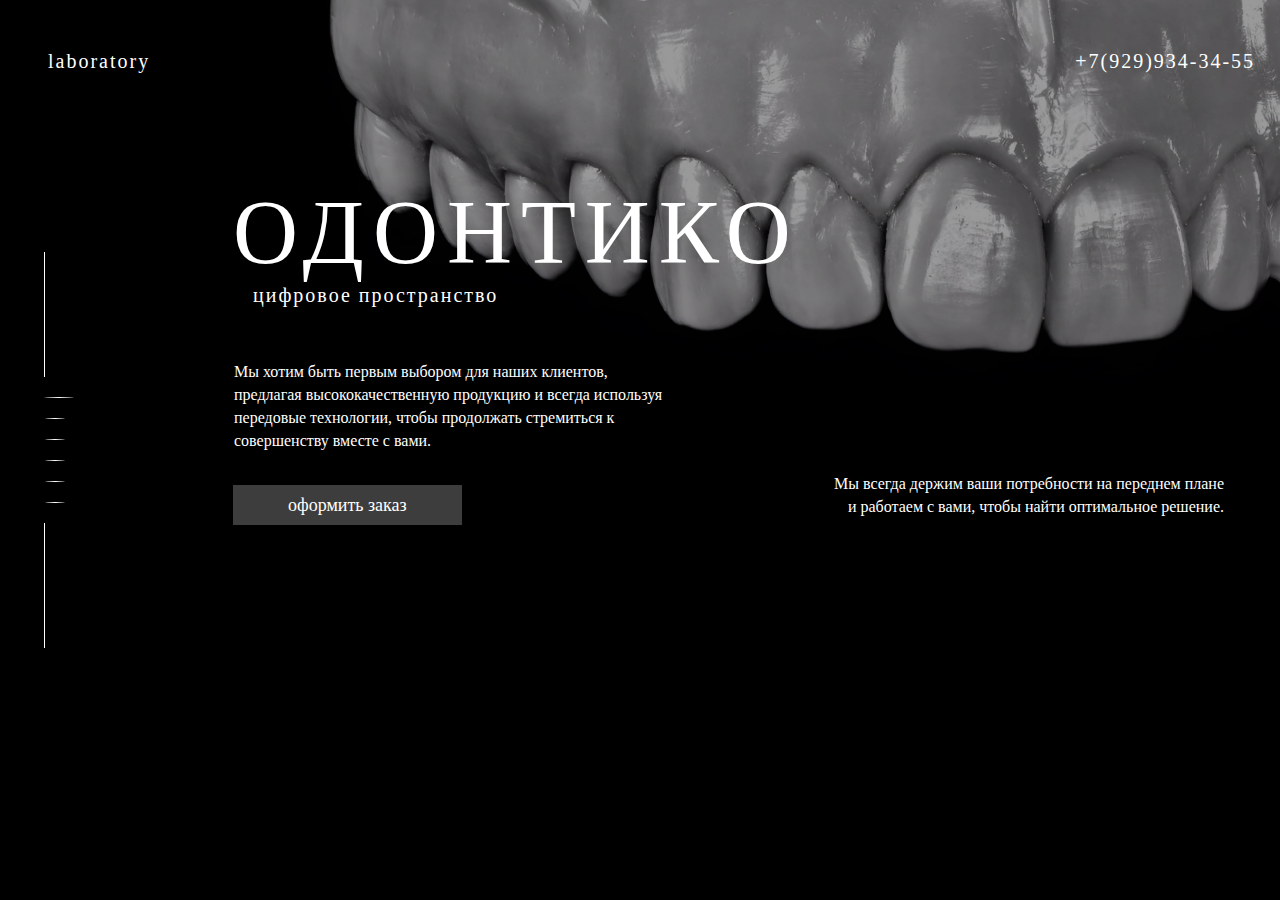
<file: index.html>
<!DOCTYPE html>
<html lang="en">

<head>
  <meta charset="UTF-8">
  <meta name="viewport" content="width=device-width, initial-scale=1.0">
  <title>одонтико</title>
  <link rel="stylesheet" href="style.css">
</head>

<body>
  <div class="wrapper">
    <div class="prev-btn"><span class="fa fa-angle-up"></span></div>
    <div class="next-btn"><span class="fa fa-angle-down"></span></div>
    <div class="nav-dots">
      <div class="nav-dot" data-slide="1">
      </div>
      <div class="nav-dot" data-slide="2">
      </div>
      <div class="nav-dot" data-slide="3">
      </div>
      <div class="nav-dot" data-slide="4">
      </div>
      <div class="nav-dot" data-slide="5">
      </div>
      <div class="nav-dot" data-slide="6">
      </div>
    </div>
    <!-- слайд 1 -->
    <div class="panel" data-slide="1">
      <div class="scrollDown" id="layer-1"></div>
      <div class="scrollDown" id="layer-1"></div>
      <div class="scrollDown" id="layer-1"></div>
      <div class="scrollDown" id="layer-1"></div>
      <div class="scrollDown" id="layer-1"></div>
      <section class="section" id="section-1">
        <div class="section-content">
          <div class="image-backround">
            <img src="src/img/image-one.png" alt="">
          </div>
          <div class="content-text-panel">
            <span>ОДОНТИКО</span>
            <span>цифровое пространство</span>
          </div>
          <div class="two-content-text-panel">
            <span>Мы хотим быть первым выбором для наших клиентов, предлагая высококачественную продукцию и всегда
              используя передовые технологии, чтобы продолжать стремиться к совершенству вместе с вами. </span>
            <span>Мы всегда держим ваши потребности на переднем плане и работаем с вами, чтобы найти оптимальное
              решение.
            </span>
          </div>
          <div class="button">
            <span>оформить заказ</span>
          </div>
        </div>
      </section>
    </div>
    <div class="panel" data-slide="2">
      <div class="scrollDown" id="layer-2"></div>
      <div class="scrollDown" id="layer-2"></div>
      <div class="scrollDown" id="layer-2"></div>
      <div class="scrollDown" id="layer-2"></div>
      <div class="scrollDown" id="layer-2"></div>
      <section class="section" id="section-2">
        <div class="section-content">
          <div class="image-backround-ob">
            <div class="ibo">
            <img src="src/img/image-two.png" alt="">
            </div>
          </div>
          <div class="content-text-panel-two">
            <span>УСЛУГИ И ЦЕНЫ</span>
            <span>для стоматологов</span>
          </div>
          <div class="prise-list-box-two">
            <a>
              <span class="one">металлокерамика</span>
              <span class="two">кутьевая вкладка из кхс Металлокерамическая коронка на культе Металлокерамическая коронка на имплантате Изготовление индивидуального абатмента</span>
            </a>
          </div>
          <div class="prise-list-box-three">
            <a>
              <span class="one"><r>-----------</r>ZrO2</span>
              <span class="two">кутьевая вкладка из кхс Металлокерамическая коронка на культе Металлокерамическая коронка на имплантате Изготовление индивидуального абатмента</span>
            </a>
          </div>
          <div class="prise-list-box-four">
            <a>
              <span class="one"><r>-..</r>пресс керамика</span>
              <span class="two">кутьевая вкладка из кхс Металлокерамическая коронка на культе Металлокерамическая коронка на имплантате Изготовление индивидуального абатмента</span>
            </a>
          </div>
        </div>
      </section>
    </div>
    <div class="panel" data-slide="3">
      <div class="scrollDown" id="layer-3"></div>
      <div class="scrollDown" id="layer-3"></div>
      <div class="scrollDown" id="layer-3"></div>
      <div class="scrollDown" id="layer-3"></div>
      <div class="scrollDown" id="layer-3"></div>
      <section class="section" id="section-3">
        <div class="section-content">
          <div class="image-backround-ob">
            <div class="ibo">
            <img src="src/img/image-three.png" alt="">
            </div>
          </div>
          <div class="content-text-panel-two">
            <span>УСЛУГИ И ЦЕНЫ</span>
            <span>для техников</span>
          </div>
          <div class="prise-list-box-two">
            <a>
              <span class="one">STL/Окрашивание</span>
              <span class="two">кутьевая вкладка из кхс Металлокерамическая коронка на культе Металлокерамическая коронка на имплантате Изготовление индивидуального абатмента</span>
            </a>
          </div>
          <div class="prise-list-box-three">
            <a>
              <span class="one"><r>-----------</r>ZrO2</span>
              <span class="two">кутьевая вкладка из кхс Металлокерамическая коронка на культе Металлокерамическая коронка на имплантате Изготовление индивидуального абатмента</span>
            </a>
          </div>
          <div class="prise-list-box-four">
            <a>
              <span class="one"><r>-..</r>пресс керамика</span>
              <span class="two">кутьевая вкладка из кхс Металлокерамическая коронка на культе Металлокерамическая коронка на имплантате Изготовление индивидуального абатмента</span>
            </a>
          </div>
        </div>
      </section>
    </div>
    <div class="panel" data-slide="4">
      <div class="scrollDown" id="layer-4"></div>
      <div class="scrollDown" id="layer-4"></div>
      <div class="scrollDown" id="layer-4"></div>
      <div class="scrollDown" id="layer-4"></div>
      <div class="scrollDown" id="layer-4"></div>
      <section class="section" id="section-4">
        <div class="section-content">
          <div class="image-backround-ob">
            <div class="ibo">
            <img src="src/img/image-four.png" alt="">
            </div>
          </div>
          <div class="content-text-panel-two">
            <span>PRIME ZrO2</span>
          </div>
          <div class="prise-list-box-two-prime">
            <a>
              <span class="one">e.max ZirCAD - для врачей</span>
              <span class="two">кутьевая вкладка из кхс Металлокерамическая коронка на культе Металлокерамическая коронка на имплантате Изготовление индивидуального абатмента</span>
            </a>
          </div>
          <div class="prise-list-box-three-prime">
            <a>
              <span class="one">e.max ZirCAD - для техников</span>
              <span class="two">кутьевая вкладка из кхс Металлокерамическая коронка на культе Металлокерамическая коронка на имплантате Изготовление индивидуального абатмента</span>
            </a>
          </div>
        </div>
      </section>
    </div>
    <div class="panel" data-slide="5">
      <div class="scrollDown" id="layer-5"></div>
      <div class="scrollDown" id="layer-5"></div>
      <div class="scrollDown" id="layer-5"></div>
      <div class="scrollDown" id="layer-5"></div>
      <div class="scrollDown" id="layer-5"></div>
      <section class="section" id="section-5">
        <div class="section-content">
        
          <div class="content-text-panel-two">
            <span>PRIME ZrO2</span>
          </div>
          <div class="slider">
            <div class="slide-1 active">
                <div class="slide-image">
                    <div class="slide-img">
                        <img src="src/img/image-six.svg">
                    </div>
                </div>
                <div class="text-selectr-slide-one">
                    <span class="text-slide-one">отправка гипсовых моделей</span>
                </div>
                <div class="text-selectr-slide-two">
                    <span class="text-slide-two">отправка оттисков</span>
                </div>
            </div>
            <div class="slide-2">
                <div class="slide-image">
                    <div class="slide-img">
                        <img src="src/img/image-five.svg">
                    </div>
                </div>
                <div class="text-selectr-slide-four">
                    <span class="text-slide-four">отправка отсканированных<p>данных модели</p></span>
                </div>
                <div class="text-selectr-slide-five">
                    <span class="text-slide-five">отправка данных<p>внутриротового сканировани</p></span>
                </div>
            </div>
            <button class="next">
              <img src="src/img/next.svg">
            </button>
            <button class="prev">
              <img src="src/img/prev.svg">
            </button>
          </div>
        </div>
      </section>
    </div>
              <div class="panel" data-slide="6">
            <div class="scrollDown" id="layer-6"></div>
            <div class="scrollDown" id="layer-6"></div>
            <div class="scrollDown" id="layer-6"></div>
            <div class="scrollDown" id="layer-6"></div>
            <div class="scrollDown" id="layer-6"></div>
            <section class="section" id="section-6">
              <div class="section-content">
                <div class="image-backround-ob">
                  <div class="ibo">
                  <img src="src/img/maps.svg" alt="">
                  </div>
                </div>
                <div class="container-box">
                  
                  <div class="content-text-panel-two">
                      <span>КОНТАКТЫ</span>
                  </div>
                  <div class="prise-selectr-six-lab-one">
                    <div class="card-six-prise-span">
                            <span>телефон : +7(983)435-34-46</span>
                    </div>
                  </div>
                  <div class="prise-selectr-six-lab-two">
                    <div class="card-six-prise-span">
                            <span>понедельник-суббота | 08:00-20:00</span>
                    </div>
                  </div>
                  <div class="prise-selectr-six-lab-three">
                    <div class="card-six-prise-span">
                            <span>mail : odontico@mail.ru</span>
                    </div>
                  </div>
                  <div class="prise-selectr-six-lab-four">
                    <div class="card-six-prise-span">
                            <a href="https://yandex.ru/maps/213/moscow/house/3_ya_parkovaya_ulitsa_41a/Z04YcQ9hS0YBQFtvfXRxcXtnZg==/?ll=37.781237%2C55.800742&z=16.57">адрес : г.Москва, ул.Парковая 3-я 41А</span>
                    </div>
                  </div>
                </div>
              </div>
            </section>
          </div>
  </div>
  <div class="nav">
    <div class="logo">
      <span>laboratory</span>
    </div>
    <div class="number-nav">
      <a href="tel:+78142332211">+7(929)934-34-55</a>
    </div>
  </div>
  <script src='https://code.jquery.com/jquery-2.2.4.min.js'></script>
  <script src="script.js"></script>
</body>

</html>
</file>
<file: style.css>
@font-face {
  font-family: 'isocpeur';
  src: url(src/fonts/isocpeur.ttf);
}

@font-face {
  font-family: 'isocpeur';
  src: url(isocpeur.ttf);
}

@font-face {
  font-family: 'isocpeur';
  src: url(/src/fonts/isocpeur.ttf);
}

@font-face {
  font-family: 'isocpeur';
  src: url(../../src/fonts/isocpeur.ttf);
}

@font-face {
  font-family: 'isocpeur';
  src: url(./src/fonts/isocpeur.ttf);
}

a {
  text-decoration: none;
  color: #fff;
}

::selection {
  background: #262626;
}

::-moz-selection {
  background: #262626;
}

html,
body {
  margin: 0;
  padding: 0;
  position: relative;
  top: 0;
  left: 0;
  width: 100%;
  height: 100%;
  overflow: hidden;
  animation: body;
  font-family: 'isocpeur';
}

@keyframes body {
  0% {
    opacity: 0;
  }

  100% {
    opacity: 1;
  }
}

.wrapper {
  position: relative;
  top: 0;
  width: 100vw;
  height: 100vh;
  max-width: 100%;
  max-height: 100%;
  background: #000;
  overflow: hidden;
}

.panel {
  position: absolute;
  width: 100%;
  height: 100%;
  top: 0;
  left: 0;
  bottom: 0;
  right: 0;
  margin: auto;
}

.panel._active {
  z-index: 10;
}

.scrollDown,
.section {
  position: absolute;
  width: 100%;
  height: 100%;
  top: 0;
  left: 0;
  bottom: 0;
  right: 0;
}

.scrollDown {
  background: #030303;
  transform: translateY(-100%) skew(0) rotate(0) scale(1);
  transition: all 500ms ease-in-out;
  transition-delay: 500ms;
  width: 20%;
  position: relative;
  margin-left: -5px;
  display: -webkit-inline-flex;
}

.scrollDown:nth-child(2n) {
  transform: translateY(-100%) skew(0) rotate(0) scale(1);
  transition: all 400ms ease-in-out;
  transition-delay: 400ms;
}

.scrollDown:nth-child(3n) {
  transform: translateY(-100%) skew(0) rotate(0) scale(1);
  transition: all 300ms ease-in-out;
  transition-delay: 300ms;
}

.scrollDown:nth-child(4n) {
  transform: translateY(-100%) skew(0) rotate(0) scale(1);
  transition: all 200ms ease-in-out;
  transition-delay: 200ms;
}

.scrollDown:nth-child(5n) {
  transform: translateY(-100%) skew(0) rotate(0) scale(1);
  transition: all 100ms ease-in-out;
  transition-delay: 100ms;
}

._active .scrollDown {
  transform: translateY(0) skew(0) rotate(0) scale(1);
  transition-delay: 0ms;
}

.section {
  transform: translateY(100%);
  transition: all 500ms ease-in-out;
  transition-delay: 0ms;
  background: #000000;
}

._active .section {
  transform: translateY(0);
  transition-delay: 500ms;
}

.section-content {
  display: flex;
  flex-flow: column;
  width: 100%;
  height: 100%;
  justify-content: center;
  align-items: center;
  color: #fff;
  opacity: 0;
  transform: translateY(30px);
  transition: all 500ms ease;
  transition-delay: 0s;
}

._active .section-content {
  opacity: 1;
  transform: translateY(0px);
  transition-delay: 1000ms;
}

.nav-dots {
  position: absolute;
  top: 50%;
  transform: translateY(-50%);
  z-index: 20;
  width: 40px;
  left: 2.7%;
}

.nav-dots::before {
  content: '';
  width: 1px;
  height: 125px;
  background: #fff;
  display: block;
  left: 24%;
  position: relative;
}

.nav-dots::after {
  content: '';
  width: 1px;
  height: 125px;
  background: #fff;
  display: block;
  left: 24%;
  position: relative;
}

.nav-dot {
  width: 20px;
  height: 1px;
  margin: 20px auto;
  border-radius: 50%;
  background: #fff;
  cursor: pointer;
  transition: all 300ms ease-out;
}

.nav-dot.active {
  width: 30px;
  left: 4px;
  position: relative;
}

.next-btn,
.prev-btn {
  display: none;
}

.next-btn {
  bottom: 10px;
  right: 14px;
}

.prev-btn {
  top: 10px;
  right: 14px;
}

/* slider 1 */
.text-section-panel-one {
  position: absolute;
  left: 233px;
  top: 181px;
}

.text-section-panel-one span {
  font-size: 90px;
  letter-spacing: 9px;
}

.text-section-panel-one span:nth-child(2n) {
  font-size: 20px;
  letter-spacing: 2px;
  position: absolute;
  left: 0;
  top: 103px;
}

.text-section-panel-two {
  position: absolute;
  left: 233px;
  top: 359px;
}

.text-section-panel-two span {
  font-size: 17px;
  width: 439px;
  display: block;
  letter-spacing: 0px;
  line-height: 23px;
}

.text-section-panel-two span:nth-child(2n) {
  text-align: right;
  position: absolute;
  top: -88px;
  left: 615px;
}

.button {
  position: absolute;
  left: 233px;
  top: 495px;
}

.button a:hover {
  background: #262626;
}

.button a {
  font-size: 18px;
  padding: 10px 55px 10px 55px;
  background: #3D3D3D;
  color: #fff;
  text-decoration: none;
  transition: .3s;
}

.nav {
  position: absolute;
  top: 50px;
  width: 100%;
  z-index: 999;
  color: #fff;
  display: -webkit-inline-box;
  font-size: 20px;
}

.logo {
  position: relative;
  left: 48px;
}

.number-nav {
  position: absolute;
  left: 84%;
  top: 0;
}

.nav a,
.nav span {
  letter-spacing: 2px;
}

.content-text-panel {
  position: absolute;
  left: 233px;
  top: 181px;
}

.content-text-panel span {
  font-size: 90px;
  letter-spacing: 9px;
}

.content-text-panel span:nth-child(2n) {
  font-size: 20px;
  letter-spacing: 2px;
  position: absolute;
  left: 20px;
  top: 103px;
}

.two-content-text-panel {
  width: 439px;
  position: absolute;
  left: 234px;
  top: 360px;
  line-height: 23px;
}

.text-section-panel-one span {
  font-size: 17px;
}

.two-content-text-panel span:nth-child(2n) {
  top: 112px;
  left: 661px;
  position: absolute;
  width: 390px;
  text-align: right;
}

.button {
  position: absolute;
  left: 233px;
  top: 495px;
}

.button span {
  padding: 10px 55px 10px 55px;
  background: #3D3D3D;
  font-size: 18px;
  transition: .3s;
}

.button span:hover {
  border: 1px solid #3D3D3D;
  background: none;
}

.image-backround {
  position: absolute;
  top: 0;
  left: 20%;
}

.content-text-panel-two {
  position: absolute;
  left: 233px;
  top: 186px;
}

.content-text-panel-two span {
  font-size: 70px;
  letter-spacing: 7px;
}

.content-text-panel-two span:nth-child(2n) {
  font-size: 20px;
  letter-spacing: 2px;
  position: absolute;
  left: 0;
  top: 77px;
}

/* слайд 2 */
.prise-list-box-two {
  position: absolute;
  left: 17%;
  top: 50%;
  width: 181px;
}

.prise-list-box-two-prime {
  position: absolute;
  left: 17%;
  top: 50%;
  width: 275px;
}

.prise-list-box-three-prime {
  position: absolute;
  left: 40%;
  top: 55%;
  width: 297px;
}

.one {
  font-size: 25px;
  border-bottom: 1px solid #3D3D3D;
  padding-bottom: 8px;
}

.one::after {
  content: '';
  position: relative;
  width: 40%;
  height: 3px;
  display: block;
  top: 7px;
  float: right;
  background: #fff;
  transition: .3s;
}

.one:hover::after {
  width: 100%;
}

.two {
  font-size: 14px;
  border: none;
  width: 100%;
  display: block;
  text-align: right;
  top: 50px;
  position: absolute;
  background: -webkit-linear-gradient(#eee, #03030300);
  -webkit-background-clip: text;
  -webkit-text-fill-color: transparent;
}

.prise-list-box-three {
  position: absolute;
  left: 32.5%;
  top: 55%;
  width: 180px;
}

.prise-list-box-four {
  position: absolute;
  left: 48%;
  top: 60%;
  width: 180px;
}

r {
  color: #00000000;
}

.image-backround-ob {
  position: absolute;
  top: 0;
  left: 0;
  width: 100%;
  height: 100%;
}

.ibo {
  width: 37%;
  height: 100%;
  float: right;
}

.ibo img {
  height: 100%;
  width: 100%;
}

.slider {
  position: absolute;
  width: 100%;
  overflow: hidden;
  height: 100%;
  left: 0;
  top: 0;
}

.slide-1,
.slide-2 {
  display: none;
  width: 100%;
  height: 100%;
}

.active {
  display: block;
}

button {
  position: absolute;
  top: 66%;
  transform: translateY(-50%);
  border: none;
  background: none;
}

.prev {
  left: 51%;
  transition: .3s;
}

.prev:hover {
  left: 50%;
}

.next {
  right: 44%;
  transition: .3s;
}

.next:hover {
  right: 43%;
}

.text-selectr-slide-one {
  position: absolute;
  left: 233px;
  top: 336px;
}

.text-slide-one {
  font-size: 25px;
  font-family: isocpeur;
  border-bottom: 1px solid #262626;
  padding-bottom: 8px;
  text-align: right;
}

.text-slide-one::after {
  content: '';
  position: relative;
  top: 7px;
  height: 3px;
  width: 40%;
  display: block;
  float: right;
  background: #fff;
  transition: .3s;
}

.text-slide-one:hover::after {
  width: 100%;
}

.text-slide-four p,
.text-slide-five p {
  margin: 0;
}

.text-selectr-slide-two {
  position: absolute;
  left: 560px;
  top: 336px;
  text-align: right;
}

.text-slide-two {
  font-size: 25px;
  font-family: isocpeur;
  border-bottom: 1px solid #262626;
  padding-bottom: 8px;
  text-align: right;
}

.text-slide-two::after {
  content: '';
  position: relative;
  top: 7px;
  height: 3px;
  width: 40%;
  display: block;
  float: right;
  background: #fff;
  transition: .3s;
}

.text-slide-two:hover::after {
  width: 100%;
}

.slide-image {
  position: absolute;
  left: 0;
  top: 0;
  height: 100%;
  width: 100%;
}

.slide-img {
  top: 100px;
  right: 60px;
  position: absolute;
  float: right;
  width: 100%;
}

.slide-img img {
  height: 100%;
  float: right;
}

.text-selectr-slide-four {
  position: absolute;
  left: 233px;
  top: 336px;
  border-bottom: 1px solid #262626;
  padding-bottom: 8px;
}

.text-slide-four {
  font-size: 25px;
  font-family: isocpeur;
  text-align: right;
}

.text-slide-four::after {
  content: '';
  position: relative;
  top: 10px;
  height: 3px;
  width: 40%;
  display: block;
  float: right;
  background: #fff;
  transition: .3s;
}

.text-slide-four:hover::after {
  width: 100%;
}

.text-selectr-slide-five {
  position: absolute;
  left: 560px;
  top: 336px;
  border-bottom: 1px solid #262626;
  padding-bottom: 8px;
  text-align: right;
}

.text-slide-five {
  font-size: 25px;
  font-family: isocpeur;
  text-align: right;
}

.text-slide-five::after {
  content: '';
  position: relative;
  top: 10px;
  height: 3px;
  width: 40%;
  display: block;
  float: right;
  background: #fff;
  transition: .3s;
}

.text-slide-five:hover::after {
  width: 100%;
}

.slider .active .text-selectr-slide-one,
.slider .active .text-selectr-slide-two,
.slider .active .text-selectr-slide-four,
.slider .active .text-selectr-slide-five {
  animation: left 1s;
}

@keyframes left {
  0% {
    left: -100%;
  }
}

.active .slide-img {
  animation: imageslider 1s;
}

@keyframes imageslider {
  0% {
    top: -100%;
  }
}

.prise-selectr-six-lab-one {
  position: absolute;
  left: 233px;
  top: 318px;
}

.card-six-prise-span span {
  font-size: 25px;
  font-family: isocpeur;
  border-bottom: 1px solid #262626;
  padding-bottom: 9px;
}

.card-six-prise-span span::after {
  width: 40%;
  content: '';
  position: relative;
  top: 7px;
  height: 3px;
  display: block;
  background: #fff;
  transition: .3s;
}

.card-six-prise-span span:hover::after {
  width: 100%;
}

.card-six-prise-span a {
  font-size: 25px;
  font-family: isocpeur;
  border-bottom: 1px solid #262626;
  padding-bottom: 9px;
}

.card-six-prise-span a::after {
  width: 40%;
  content: '';
  position: relative;
  top: 7px;
  height: 3px;
  display: block;
  border-radius: 2px;
  background: #fff;
  transition: .3s;
}

.card-six-prise-span a:hover::after {
  width: 100%;
}

.prise-selectr-six-lab-two {
  position: absolute;
  left: 233px;
  top: 391px;
}

.prise-selectr-six-lab-three {
  position: absolute;
  left: 234px;
  top: 464px;
}

.prise-selectr-six-lab-four {
  position: absolute;
  left: 234px;
  top: 537px;
}

.backround-image-full-six img {
  float: right;
}

@media (max-width:1290px) {
  .two-content-text-panel span:nth-child(2n) {
    left: 600px;
  }

  .content-text-panel-two {
    left: 170px;
  }

  .prise-list-box-two {
    left: 14%;
  }

  .prise-list-box-three {
    left: 29.5%;
  }

  .prise-list-box-four {
    left: 45%;
  }

  .one {
    font-size: 22px;
  }

  .two {
    font-size: 13px;
  }

  .prise-list-box-three {
    width: 151px;
  }

  .prise-list-box-four {
    width: 158px;
  }
}

@media (max-width:1230px) {
  .two-content-text-panel span:nth-child(2n) {
    left: 500px;
  }

  .prise-list-box-two {
    width: 159px;
  }

  .prise-list-box-two-prime {
    width: 240px;
  }

  .prise-list-box-three-prime {
    top: 73%;
    left: 17%;
    width: 261px;
  }
}

@media (max-width:1070px) {
  .two-content-text-panel span:nth-child(2n) {
    left: 450px;
  }

  .number-nav {
    left: 80%;
  }

  .button,
  .two-content-text-panel,
  .content-text-panel {
    left: 160px;
  }

  .content-text-panel-two {
    left: 149px;
  }

  .content-text-panel-two span {
    font-size: 60px;
  }

  .content-text-panel-two span:nth-child(2n) {
    top: 65px;
  }
}

@media (max-width:960px) {
  .content-text-panel-two {
    left: 129px;
  }

  .two-content-text-panel span:nth-child(2n) {
    left: 300px;
    top: 200px;
  }

  .one {
    font-size: 19px;
  }

  .prise-list-box-three {
    width: 130px;
    top: 50%;
  }

  .prise-list-box-two {
    width: 138px;
    top: 50%;
  }

  .prise-list-box-four {
    width: 136px;
    top: 50%;
  }

  .two {
    height: 80px;
  }
}

@media (max-width:768px) {
  .two-content-text-panel span:nth-child(2n) {
    left: 150px;
  }

  .number-nav {
    left: 70%;
  }

  .ibo {
    width: 50%;
  }

  .prise-list-box-two {
    top: 50%;
    left: 25%;
  }

  .prise-list-box-three {
    top: 60%;
    left: 25%;
  }

  .prise-list-box-four {
    top: 70%;
    left: 25%;
  }

  .two {
    display: none;
  }
}

@media (max-width:480px) {
  .two-content-text-panel span:nth-child(2n) {
    left: 0;
    width: 330px;
    top: 250px;
  }

  .nav {
    font-size: 17px;
  }

  .number-nav {
    left: 60%;
  }

  .button,
  .two-content-text-panel,
  .content-text-panel {
    left: 100px;
  }

  .content-text-panel span {
    font-size: 60px;
  }

  .content-text-panel span:nth-child(2n) {
    top: 65px;
  }

  .two-content-text-panel {
    width: 350px;
    top: 310px;
  }

  .nav-dots {
    left: -2.3%;
  }

  .ibo {
    width: 100%;
  }

  .content-text-panel-two {
    left: 80px;
  }

  .content-text-panel-two span:nth-child(2n) {
    top: 145px;
  }

  .prise-list-box-three {
    top: 65%;
    left: 17%;
    width: 217px;
  }

  .prise-list-box-two {
    top: 55%;
    left: 17%;
    width: 217px;
  }

  .one::after {
    float: left;
  }

  .content-text-panel-two {
    top: 140px;
  }

  .prise-list-box-four {
    top: 75%;
    left: 17%;
    width: 215px;
  }

  .one {
    font-size: 26px;
  }

  .ibo img {
    opacity: 0.5;
  }

  .prise-list-box-two-prime {
    width: 327px;
  }

  .prise-list-box-three-prime {
    width: 356px;
    top: 65%;
  }
}

@media (max-width:400px) {
  .two-content-text-panel span:nth-child(2n) {
    left: 0;
    width: 330px;
    top: 250px;
  }

  .one {
    font-size: 26px;
  }

  .nav {
    font-size: 17px;
  }

  .number-nav {
    left: 50%;
  }

  .button,
  .two-content-text-panel,
  .content-text-panel {
    left: 70px;
  }

  .button {
    top: 445px;
  }

  .content-text-panel span {
    font-size: 45px;
  }

  .content-text-panel span:nth-child(2n) {
    top: 55px;
    font-size: 16px;
  }

  .two-content-text-panel {
    width: 270px;
    top: 270px;
    text-align: center;
  }

  .nav-dots {
    left: -4%;
  }

  .two-content-text-panel span:nth-child(2n) {
    width: 260px;
    text-align: center;
  }

  .button span {
    padding: 10px 75px 10px 75px;
  }

  .content-text-panel {
    left: 80px;
    top: 140px;
  }

  .image-backround {
    width: 100%;
    left: 0;
  }

  .image-backround img {
    width: 100%;
  }

  .nav-dot {
    border-radius: 0px;
  }

  .content-text-panel-two {
    left: 16%;
  }
}

/* 480px */
/* 320px */
/* 1920px */
/* 2560px */
</file>
